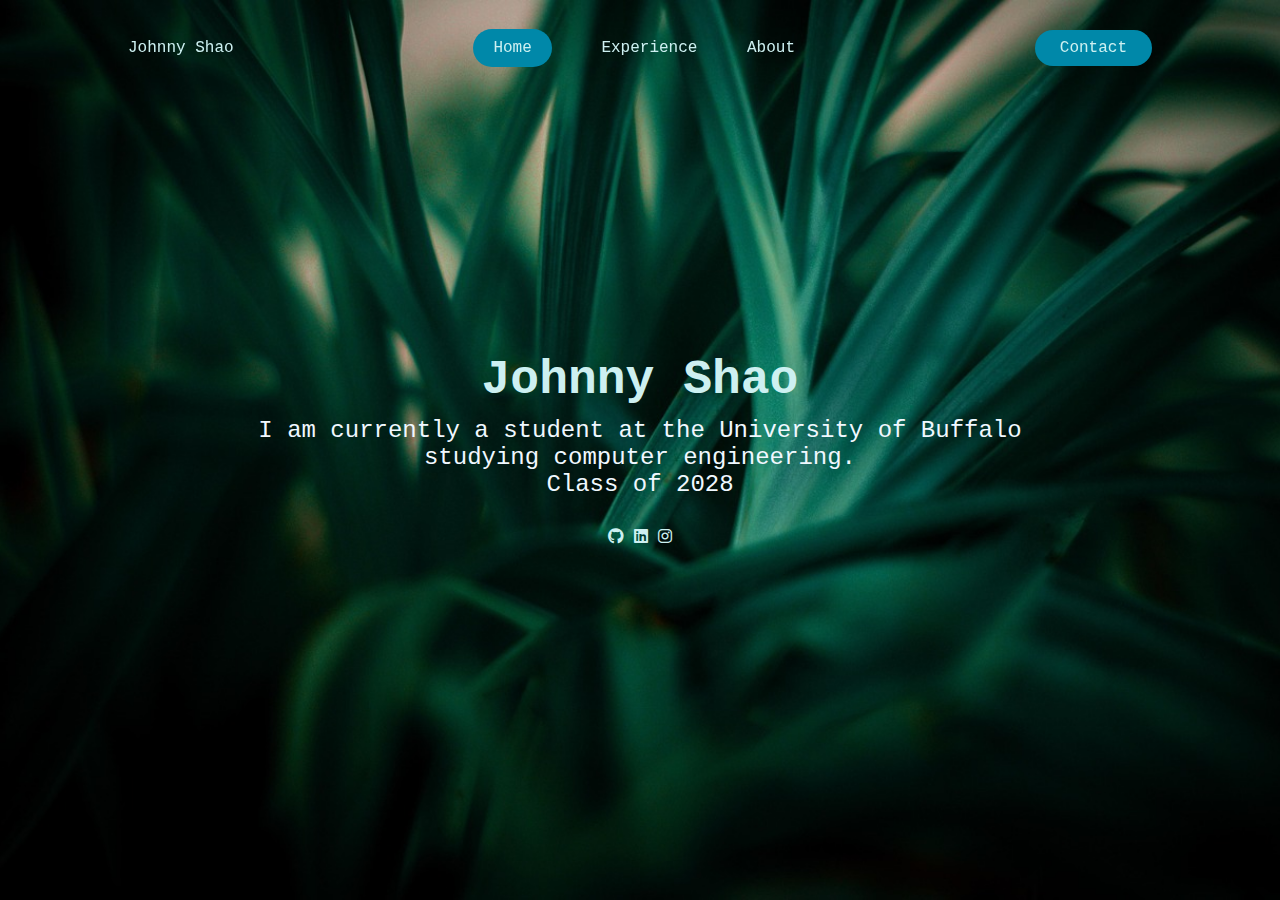
<file: index.html>
<!DOCTYPE html>
<html lang="en">
<head>
    <meta charset="UTF-8">
    <meta name="viewport" content="width=device-width, initial-scale=1.0">
    <link rel="stylesheet" href="styles.css">
    <link rel="shortcut icon" href="IMG_1914 copy-fotor-20250220223356.jpg" type="image/svg+xml">
    <link rel="stylesheet" href="https://cdnjs.cloudflare.com/ajax/libs/font-awesome/6.0.0-beta3/css/all.min.css">
    <title>Homepage</title>
</head>
<body>

    <div class="preload" data-preaload>
        <div class="circle"></div>
    </div>

   <header>
        <div class="logo"><a href="index.html">Johnny Shao</a></div>
        <div class="hamburger" id="hamburger">
            <span></span>
            <span></span>
            <span></span>
        </div>
        <nav class="dropdown-menu" id="nav-menu">
            <ul class="nav_links">
                <li><a href="index.html" class="active">Home</a></li>
                <li><a href="experiance.html">Experience</a></li>
                <li><a href="about.html">About</a></li>
            </ul>
        </nav>
        <a class="cta" href="contact.html"><button>Contact</button></a> 
    </header>

    <section class="hero">
        <div class="hero-image">
            <img src="nature-4101348_1280.jpg" alt="Hero Image">
        </div>
        <div class="hero-content">
            <h1>Johnny Shao</h1>
            <p>I am currently a student at the University of Buffalo <br> studying computer engineering. <br> Class of 2028</p>
            <div class="social-icons">
                <a href="https://github.com/24shaoj" target="_blank"><i class="fab fa-github"></i></a>
                <a href="https://www.linkedin.com/in/johnny-shao-17a511284/" target="_blank"><i class="fab fa-linkedin"></i></a>
                <a href="https://instagram.com" target="_blank"><i class="fab fa-instagram"></i></a>
            </div>
        </div>
    </section>

    <script src="script.js"></script>
</body>
</html>
</file>
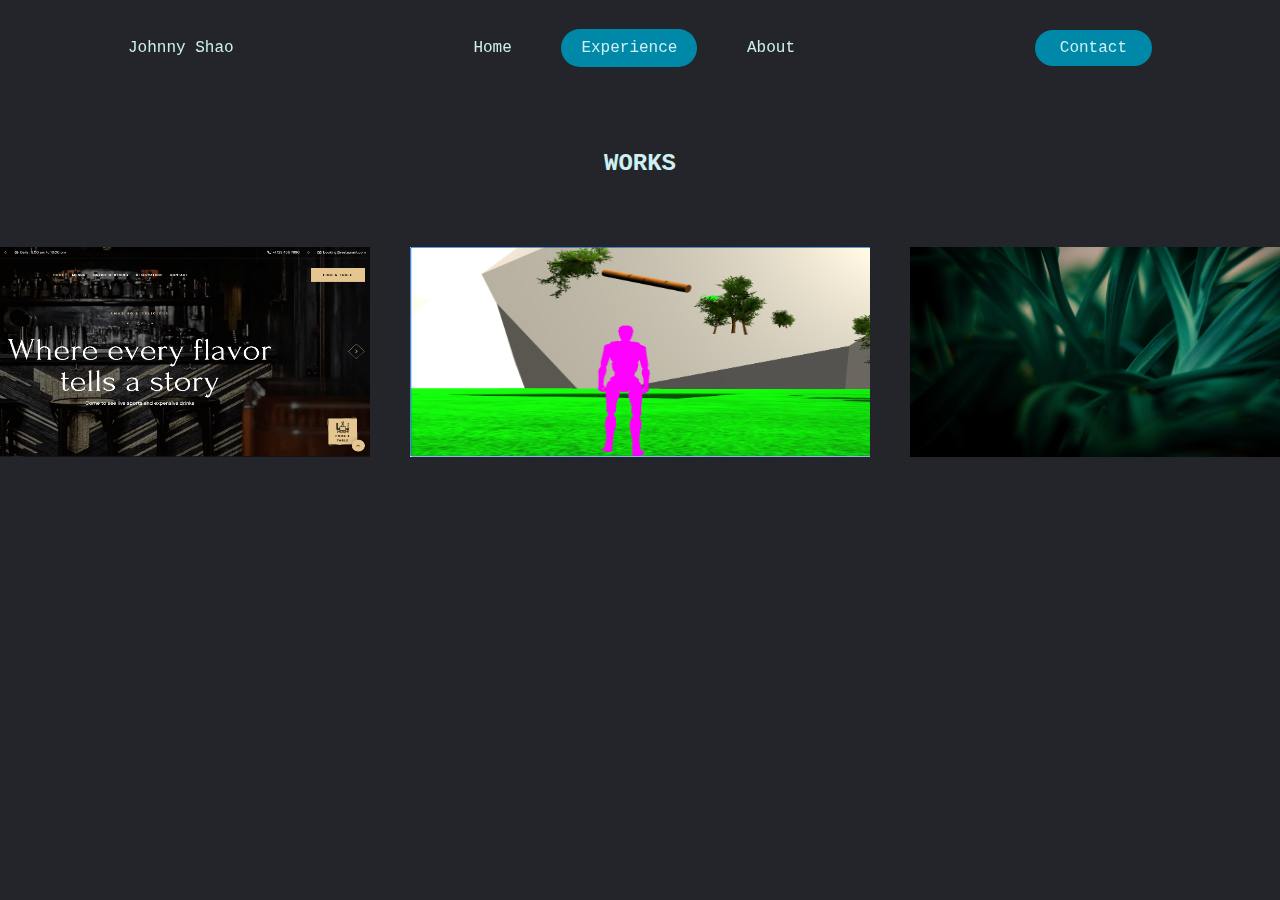
<file: experiance.html>
<!DOCTYPE html>
<html lang="en">
<head>
    <meta charset="UTF-8">
    <meta name="viewport" content="width=device-width, initial-scale=1.0">
    <link rel="stylesheet" href="styles.css">
    <title>Experience</title>
</head>
<body>

    <div class="preload" data-preaload>
        <div class="circle"></div>
    </div>

   <header style="background-color: 24252A;">
        <div class="logo"><a href="index.html">Johnny Shao</a></div>
        <div class="hamburger" id="hamburger">
            <span></span>
            <span></span>
            <span></span>
        </div>
        <nav class="dropdown-menu" id="nav-menu">
            <ul class="nav_links">
                <li><a href="index.html">Home</a></li>
                <li><a href="experiance.html"class="active">Experience</a></li>
                <li><a href="about.html">About</a></li>
            </ul>
        </nav>
        <a class="cta" href="contact.html"><button>Contact</button></a>
    </header>

    <section>
        <h2>WORKS</h2>
        <div class="row">
            <div class="column container">
             <a href="https://24shaoj.github.io/bpaWeb/" target="_blank"> <img src="./asset/Adobe Express - file.jpg" class="EX" alt="Work 1" ></a>
             <div class="overlay">
                <a href="https://24shaoj.github.io/bpaWeb/" target="_blank"><div class="text">Website for BPA</div></a>
             </div>
            </div>
            <div class="column container">
             <a href="https://johnnyshao.itch.io/go-up-up-only" target="_blank"> <img src="Game.jpg" class="EX" alt="Forest" > </a>
             <div class="overlay">
                <a href="https://johnnyshao.itch.io/go-up-up-only" target="_blank"><div class="text">Game from NSLC</div></a>
             </div>
            </div>
            <div class="column">
              <img src="nature-4101348_1280.jpg" class="EX" alt="Mountains" >
            </div>
        </div>
    </section>

    <script src="script.js"></script>
</body>
</html>
</file>
<file: styles.css>
*{
    box-sizing: border-box;
    margin: 0;
    padding: 0;
    background-color: #24252A;
    font-family: 'Courier New', Courier, monospace;
}

li,a,button{
    font-family: 'Courier New', Courier, monospace;
    font-weight: 500;
    font-size: 16px;
    color: #cdf0f1;
    text-decoration: none;
    background-color: transparent;
}

header {
    display:flex;
    justify-content: space-between;
    align-items: center;
    padding: 30px 10%;
    position: fixed;
    top: 0;
    left: 0;
    width: 100%;
    background-color: transparent;
    z-index: 999; /* Ensure navbar is above other content */
    transition: background-color 0.3s ease;
}

.logo{
    cursor: pointer;
    background-color: transparent;
}

.nav_links {
    list-style: none;
    background-color: transparent;
}

.nav_links li{
    display: inline-block;
    padding: 0px 20px;
}

.nav_links li a {
    transition: all 0.3s ease 0%;
}

.nav_links li a:hover {
    color: #A0D1D2;
}

nav{
    background-color: transparent;
}

button {
    padding: 9px 25px;
    background-color: rgba(0,136,169,1);
    border: none;
    border-radius: 50px;
    transition: all 0.3s ease 0%;
    cursor: pointer;
}

button:hover{
    background-color: rgba(0,136,169,0.8);
}

.active {
    padding-block: 20px;
    background-color: rgba(0,136,169,1);
    padding: 10px 20px;
    border-radius: 20px;
    transition: all 0.3s ease 0%;
}

.active:hover{
    background-color: rgba(0,136,169,0.8);
}

/* Reset some default styles */
body, h1, p {
    margin: 0;
    padding: 0;
}

/* Hero section styling */
.hero {
    position: relative;
    height: 100vh; /* Full viewport height */
    display: flex;
    justify-content: center;
    align-items: center;
    overflow: hidden;
}

/* Hero image styling */
.hero-image img {
    width: 100%;
    height: 100%;
    object-fit: cover; /* Ensures the image covers the entire area */
    position: absolute;
    top: 0;
    left: 0;
    z-index: 1;
}

/* Hero content (overlay) styling */
.hero-content {
    position: relative;
    z-index: 2;
    text-align: center;
    color: #cdf0f1;
    font-family: 'Courier New', Courier, monospace;
    padding: 20px;
    border-radius: 10px;
    background-color: transparent;
}

.hero-content h1 {
    font-size: 3rem;
    margin-bottom: 10px;
    background-color: transparent;
}

.hero-content p {
    font-size: 1.5rem;
    background-color: transparent;
}

.social-icons {
    background-color: transparent;
    margin-top: 30px;
    transition: color 0.3s ease;
}

.social-icons a:hover{
    background-color: (0,136,169,0.8);
}

i{
    background-color: transparent;
}

.preload {
    position: fixed;
    top: 0;
    left: 0;
    right: 0;
    bottom: 0;
    background-color: #24252A;
    z-index: 10;
    display: grid;
    place-content: center;
    justify-items: center;
    transition: 500ms ease;
    z-index: 1000;
  }
  
  .preload > * { transition: 250ms ease; }
  
  .preload.loaded > * { opacity: 0; }
  
  .preload.loaded {
    transition-delay: 250ms;
    transform: translateY(100%);
  }
  
  .circle {
    width: 112px;
    height: 112px;
    border-radius: 50%;
    border: 3px solid #cdf0f1;
    border-block-start-color: rgba(0,136,169,0.8);
    margin-block-end: 45px;
    animation: rotate360 1s linear infinite;
  }
  
  @keyframes rotate360 {
    0% { transform: rotate(0); }
    100% { transform: rotate(1turn); }
  }
  
  .preload .text {
    background-image: linear-gradient(90deg, transparent 0% 16.66%, rgba(0,136,169,0.8) 33.33% 50%,  transparent 66.66% 75%);
    background-size: 500%;
    font-size: calc(2rem + 3vw);
    font-weight: 700;
    line-height: 1em;
    text-transform: uppercase;
    letter-spacing: 16px;
    padding-inline-start: 16px;
    -webkit-text-fill-color: transparent;
    background-clip: text;
    -webkit-background-clip: text;
    -webkit-text-stroke: 0.5px rgba(0,136,169,0.8);
    animation: loadingText linear 2s infinite;
  }
  
  @keyframes loadingText {
    0% { background-position: 100%; }
    100% { background-position: 0%; }
  }

  /* Experience css*/

  h2 {
    font-family: 'Courier New', Courier, monospace;
    color: #cdf0f1;
    margin: 150px auto 50px auto;
    text-align: center;
  }
 
 .row {
    display: flex;
    align-content: center;
    justify-content: center;
 }

 .EX {
    width: 500px;
    height: 250px;
    padding: 20px;
 }

 .container {
  position: relative;
}


 .overlay {
  position: absolute;
  top: 0;
  bottom: 0;
  left: 0;
  right: 0;
  width: 500px;
  height: 250px;  
  opacity: 0;
  transition: .5s ease;
}

.container:hover .overlay {
  opacity: 0.8;
  cursor: pointer;
}

.text {
  color: white;
  font-size: 30px;
  position: absolute;
  top: 50%;
  left: 50%;
  -webkit-transform: translate(-50%, -50%);
  -ms-transform: translate(-50%, -50%);
  transform: translate(-50%, -50%);
  text-align: center;
  background-color: transparent;
}

 /*Contact*/

 .contact-container{
    height: 100vh;
    display: flex;
    align-items: center;
    justify-content: space-evenly;
 }
  .contact-left {
    display:flex;
    flex-direction: column;
    align-items: start;
    gap: 20px;
  }

  .contact-left-title h2{
    font-weight:600px;
    font-size: 40px;
    margin-bottom: 5px;
  }

  .contact-left-title hr{
    border: none;
    width: 120px;
    height: 5px;
    background-color: #cdf0f1;
    border-radius: 10px;
    margin-bottom: 20px;
  }

  .contact-input{
    font-family: 'Courier New', Courier, monospace;
    border-color: #cdf0f1;
    outline: none;
    width: 400px;
    height: 50px;
    padding-left: 25px;
    font-weight: 500px;
    color: white;
    border-radius: 50px;
  }

  .contact-left textarea{
    height: 140px;
    padding-top: 15px;
    border-radius: 20px;
  }

  .contact-input:focus{
    border: 2px solid rgba(0,136,169,0.8);
  }

  

  /* about */

  .overall {
    display: flex;
    justify-content: space-evenly;
    margin-top: 150px;
  }

.contact-img{
  width:400px;
  height: 500px;
  margin-top: 100px;
  border: 10px solid grey;
  border-radius: 10px;
}
 
p{
  color:aliceblue;
  font-size: 25px;
  background-color: transparent;
}

.about-container hr{
  border: none;
  width: 120px;
  height: 5px;
  background-color: #cdf0f1;
  border-radius: 10px;
  margin-bottom: 20px;
}

.about-container{
  display: flex;
  flex-direction: column;
}

.about-container h2{
  margin-left: 0;
}

.about-container h2{
  text-align: left;
  margin-bottom: 20px;
}

.timeline-wrapper{
  display:flex;
  justify-content: center;
  padding: 2rem 12% 2rem;
  margin-top: -100px;
}

.timeline-row{
  display: grid;
  grid-template-columns: repeat(auto-fit, minmax(300px, 1fr));
}

.heading{
  font-size: 2.5rem;
  margin: 2rem 30px;
  display: flex;
  align-items: center;
  gap: 1rem;
}

.content-box{
  display: flex;
  flex-direction: column;
  gap: 0.5rem;
  padding: 2rem;
  margin: 0 2rem;
  background-color: rgb(72, 72, 72);
  backdrop-filter: blur(20px);
  border: 3px soild #cdf0f1;
  border-radius: 1rem;
  font-size: 14px;
  transition: 0.4s ease;
  cursor: pointer;
}

.contant-box:hover{
  box-shadow: 0 0 25px #cdf0f1;
  border: 3px soild #cdf0f1;
}

.timeline-box{
  display: flex;
  flex-direction: column;
  gap: 2rem;
}

h3 {
  background-color: transparent;
}

.date{
  background-color: transparent;
}

.hamburger {
  display: none;
  flex-direction: column;
  cursor: pointer;
  gap: 5px;
}

.hamburger span {
  height: 3px;
  width: 25px;
  background: #cdf0f1;
  border-radius: 5px;
  transition: 0.3s;
}

/* Responsive behavior */
@media (max-width: 768px) {
  .hamburger {
      display: flex;
  }

  nav.dropdown-menu {
      display: none;
      position: absolute;
      top: 80px;
      right: 10%;
      background-color: #24252A;
      padding: 20px;
      border-radius: 10px;
      box-shadow: 0px 8px 16px rgba(0,0,0,0.2);
  }

  nav.dropdown-menu.show {
      display: block;
  }

  .nav_links {
      display: flex;
      flex-direction: column;
      align-items: center;
  }

  .nav_links li {
      padding: 10px 0;
  }

  .cta {
      display: none;
  }
}

@media (max-width: 850px) {
  .row {
    flex-direction: column;
    align-items: center;
  }

  .container {
    margin-bottom: 20px;
  }
}
</file>
